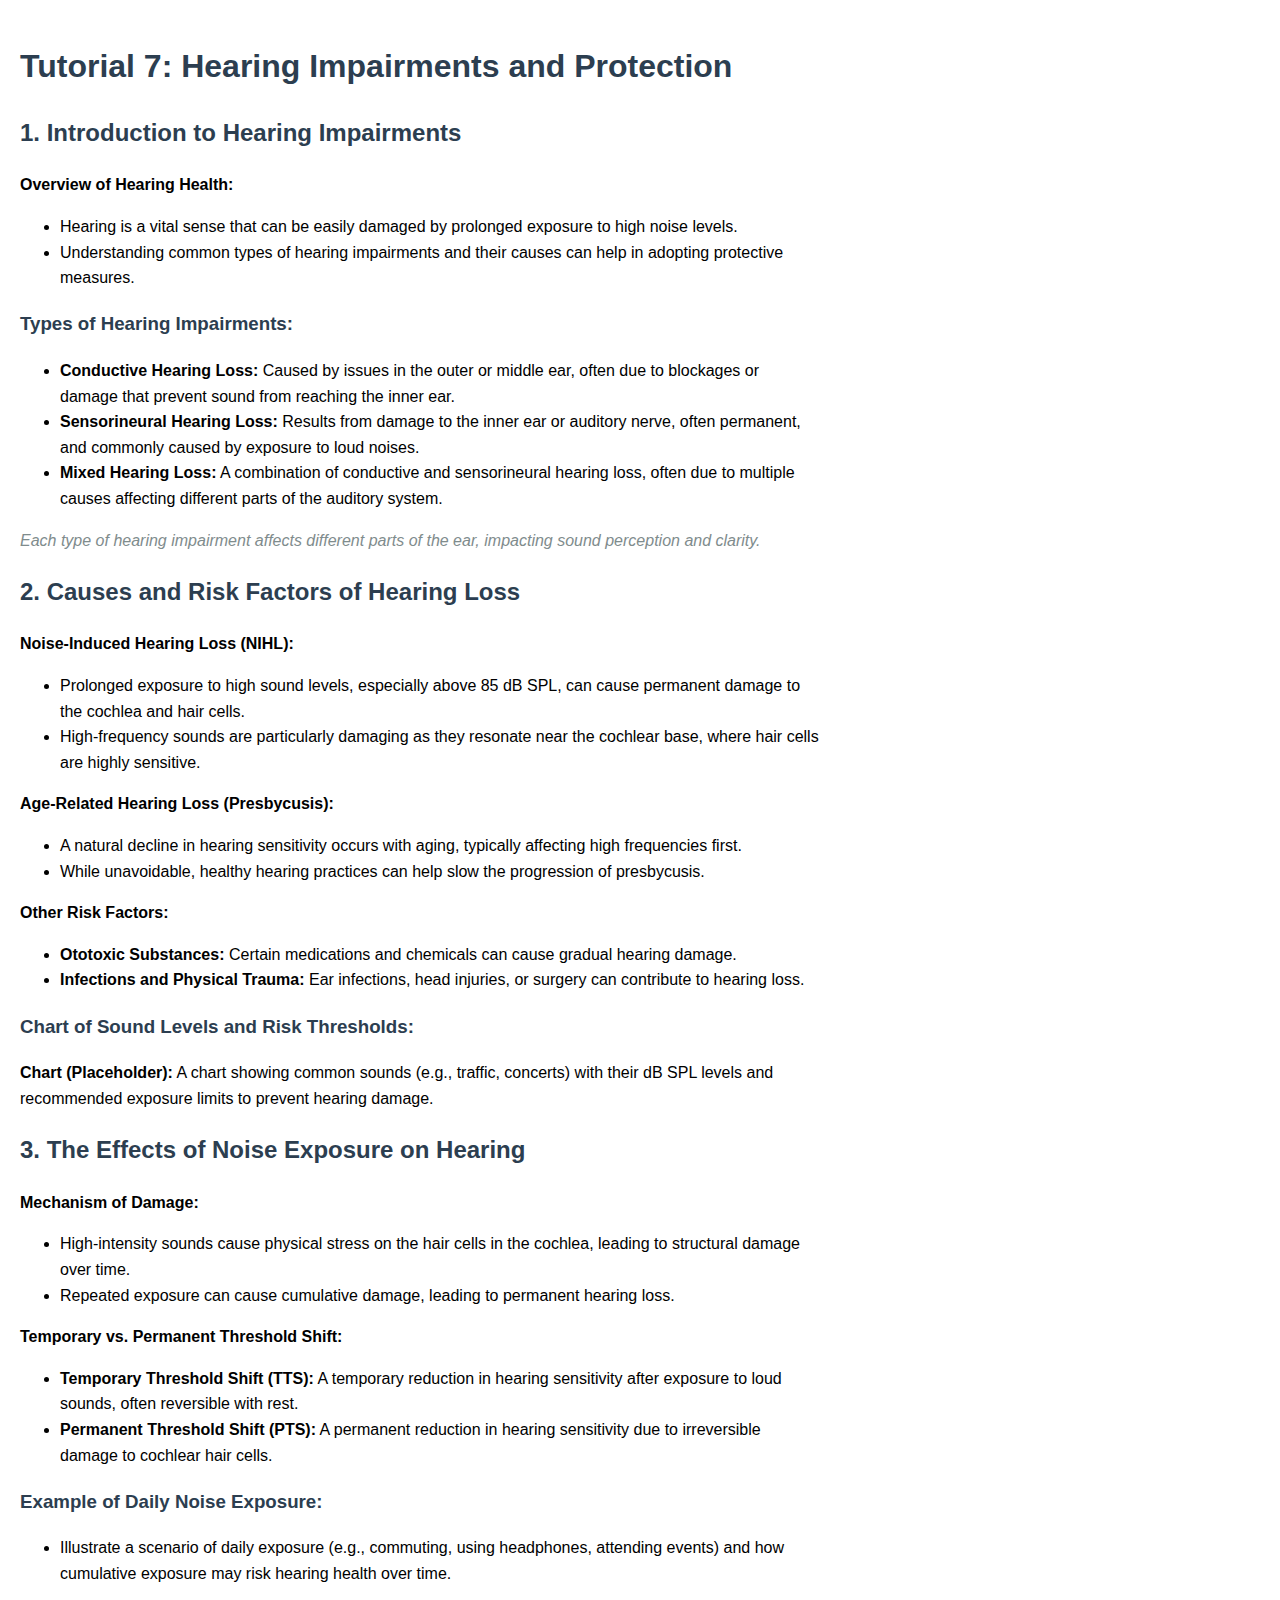
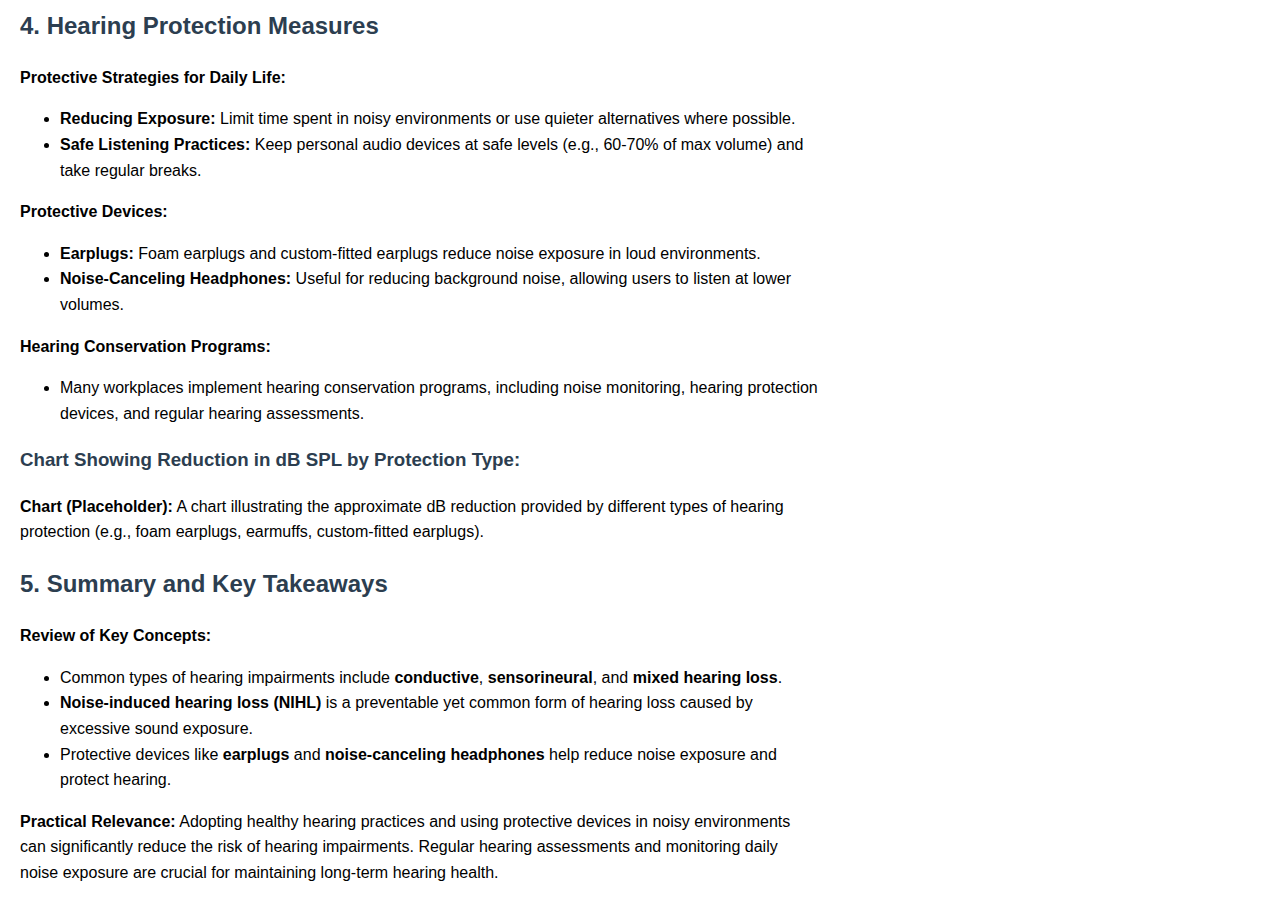
<file: revised7.html>
<!DOCTYPE html>
<html lang="en">
<head>
    <meta charset="UTF-8">
    <meta name="viewport" content="width=device-width, initial-scale=1.0">
    <title>Tutorial 7: Hearing Impairments and Protection</title>
    <style>
        body {
            font-family: Arial, sans-serif;
            line-height: 1.6;
            margin: 0;
            padding: 20px;
            max-width: 800px;
        }
        h1, h2, h3 {
            color: #2c3e50;
        }
        .note {
            font-style: italic;
            color: #7f8c8d;
        }
    </style>
</head>
<body>

<h1>Tutorial 7: Hearing Impairments and Protection</h1>

<h2>1. Introduction to Hearing Impairments</h2>

<p><b>Overview of Hearing Health:</b></p>
<ul>
    <li>Hearing is a vital sense that can be easily damaged by prolonged exposure to high noise levels.</li>
    <li>Understanding common types of hearing impairments and their causes can help in adopting protective measures.</li>
</ul>

<h3>Types of Hearing Impairments:</h3>
<ul>
    <li><b>Conductive Hearing Loss:</b> Caused by issues in the outer or middle ear, often due to blockages or damage that prevent sound from reaching the inner ear.</li>
    <li><b>Sensorineural Hearing Loss:</b> Results from damage to the inner ear or auditory nerve, often permanent, and commonly caused by exposure to loud noises.</li>
    <li><b>Mixed Hearing Loss:</b> A combination of conductive and sensorineural hearing loss, often due to multiple causes affecting different parts of the auditory system.</li>
</ul>

<p class="note">Each type of hearing impairment affects different parts of the ear, impacting sound perception and clarity.</p>

<h2>2. Causes and Risk Factors of Hearing Loss</h2>

<p><b>Noise-Induced Hearing Loss (NIHL):</b></p>
<ul>
    <li>Prolonged exposure to high sound levels, especially above 85 dB SPL, can cause permanent damage to the cochlea and hair cells.</li>
    <li>High-frequency sounds are particularly damaging as they resonate near the cochlear base, where hair cells are highly sensitive.</li>
</ul>

<p><b>Age-Related Hearing Loss (Presbycusis):</b></p>
<ul>
    <li>A natural decline in hearing sensitivity occurs with aging, typically affecting high frequencies first.</li>
    <li>While unavoidable, healthy hearing practices can help slow the progression of presbycusis.</li>
</ul>

<p><b>Other Risk Factors:</b></p>
<ul>
    <li><b>Ototoxic Substances:</b> Certain medications and chemicals can cause gradual hearing damage.</li>
    <li><b>Infections and Physical Trauma:</b> Ear infections, head injuries, or surgery can contribute to hearing loss.</li>
</ul>

<h3>Chart of Sound Levels and Risk Thresholds:</h3>
<p><b>Chart (Placeholder):</b> A chart showing common sounds (e.g., traffic, concerts) with their dB SPL levels and recommended exposure limits to prevent hearing damage.</p>

<h2>3. The Effects of Noise Exposure on Hearing</h2>

<p><b>Mechanism of Damage:</b></p>
<ul>
    <li>High-intensity sounds cause physical stress on the hair cells in the cochlea, leading to structural damage over time.</li>
    <li>Repeated exposure can cause cumulative damage, leading to permanent hearing loss.</li>
</ul>

<p><b>Temporary vs. Permanent Threshold Shift:</b></p>
<ul>
    <li><b>Temporary Threshold Shift (TTS):</b> A temporary reduction in hearing sensitivity after exposure to loud sounds, often reversible with rest.</li>
    <li><b>Permanent Threshold Shift (PTS):</b> A permanent reduction in hearing sensitivity due to irreversible damage to cochlear hair cells.</li>
</ul>

<h3>Example of Daily Noise Exposure:</h3>
<ul>
    <li>Illustrate a scenario of daily exposure (e.g., commuting, using headphones, attending events) and how cumulative exposure may risk hearing health over time.</li>
</ul>

<h2>4. Hearing Protection Measures</h2>

<p><b>Protective Strategies for Daily Life:</b></p>
<ul>
    <li><b>Reducing Exposure:</b> Limit time spent in noisy environments or use quieter alternatives where possible.</li>
    <li><b>Safe Listening Practices:</b> Keep personal audio devices at safe levels (e.g., 60-70% of max volume) and take regular breaks.</li>
</ul>

<p><b>Protective Devices:</b></p>
<ul>
    <li><b>Earplugs:</b> Foam earplugs and custom-fitted earplugs reduce noise exposure in loud environments.</li>
    <li><b>Noise-Canceling Headphones:</b> Useful for reducing background noise, allowing users to listen at lower volumes.</li>
</ul>

<p><b>Hearing Conservation Programs:</b></p>
<ul>
    <li>Many workplaces implement hearing conservation programs, including noise monitoring, hearing protection devices, and regular hearing assessments.</li>
</ul>

<h3>Chart Showing Reduction in dB SPL by Protection Type:</h3>
<p><b>Chart (Placeholder):</b> A chart illustrating the approximate dB reduction provided by different types of hearing protection (e.g., foam earplugs, earmuffs, custom-fitted earplugs).</p>

<h2>5. Summary and Key Takeaways</h2>
<p><b>Review of Key Concepts:</b></p>
<ul>
    <li>Common types of hearing impairments include <b>conductive</b>, <b>sensorineural</b>, and <b>mixed hearing loss</b>.</li>
    <li><b>Noise-induced hearing loss (NIHL)</b> is a preventable yet common form of hearing loss caused by excessive sound exposure.</li>
    <li>Protective devices like <b>earplugs</b> and <b>noise-canceling headphones</b> help reduce noise exposure and protect hearing.</li>
</ul>

<p><b>Practical Relevance:</b> Adopting healthy hearing practices and using protective devices in noisy environments can significantly reduce the risk of hearing impairments. Regular hearing assessments and monitoring daily noise exposure are crucial for maintaining long-term hearing health.</p>

</body>
</html>
</file>
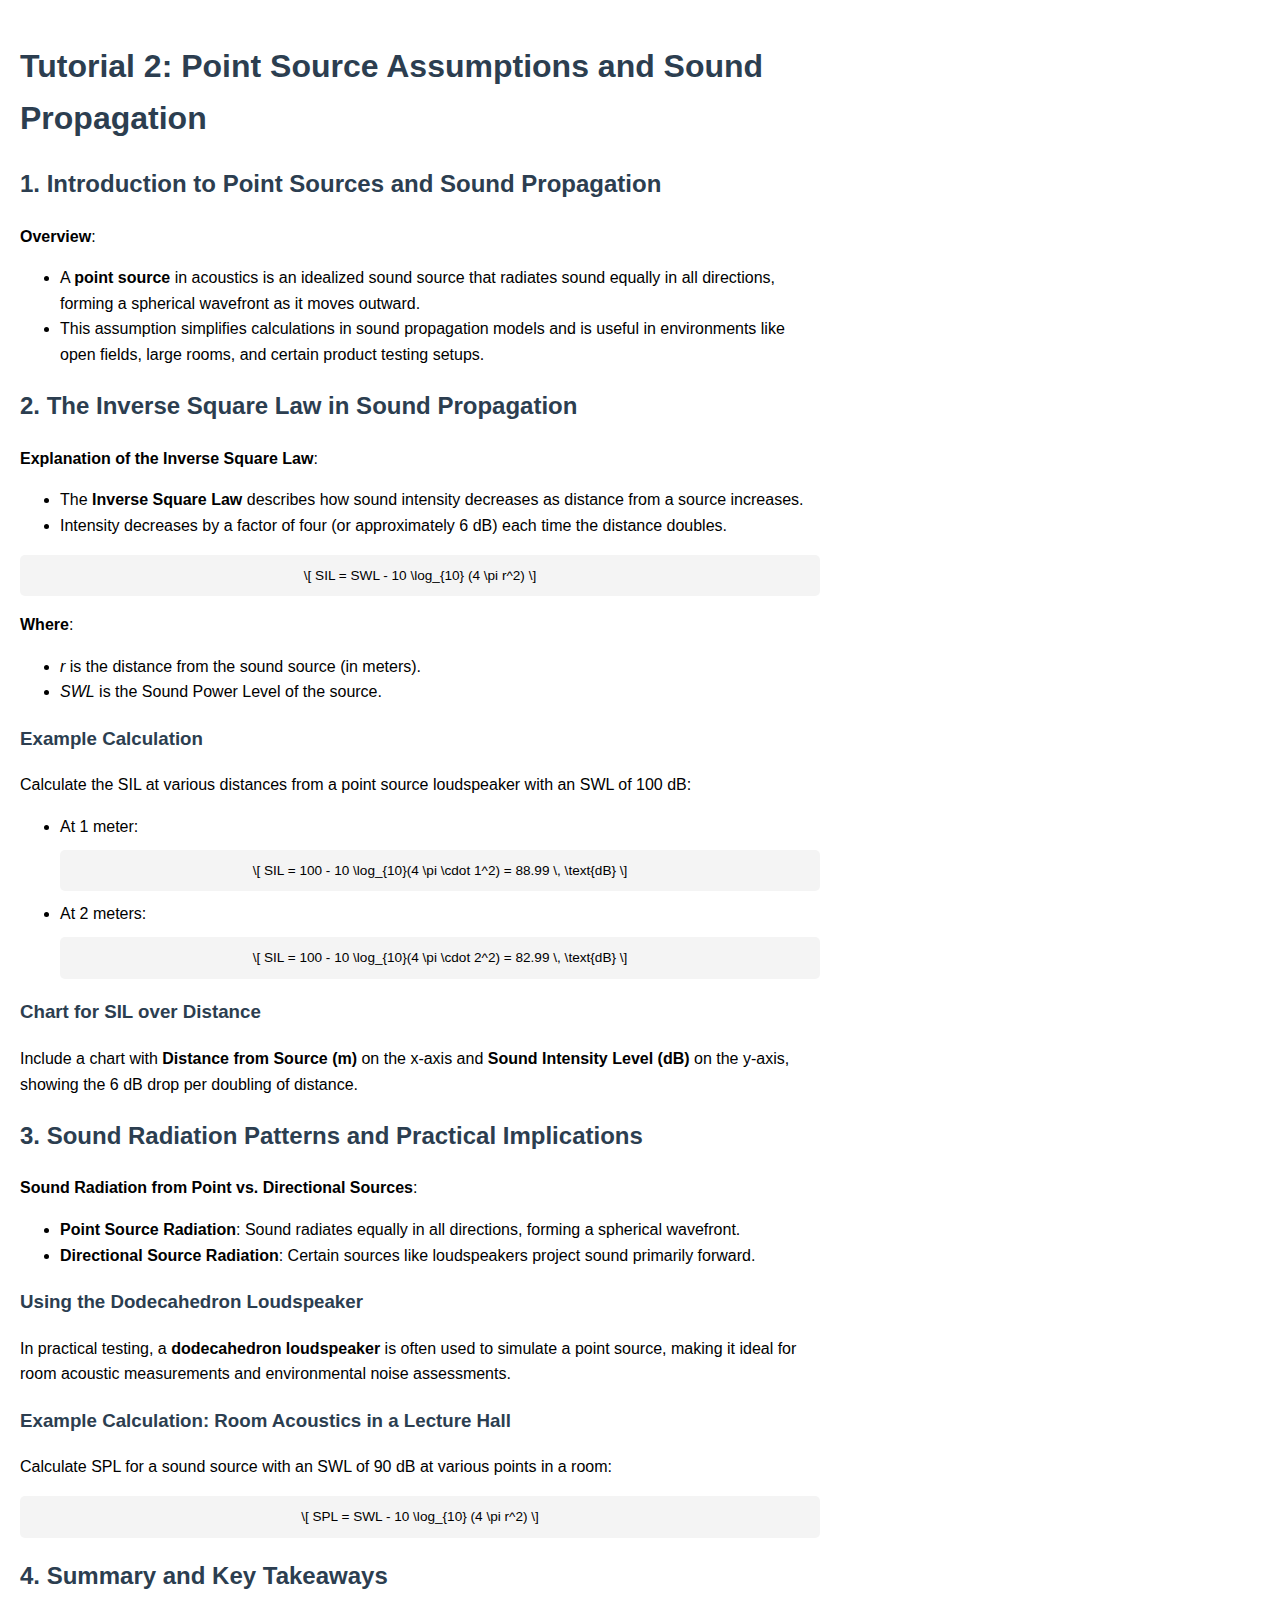
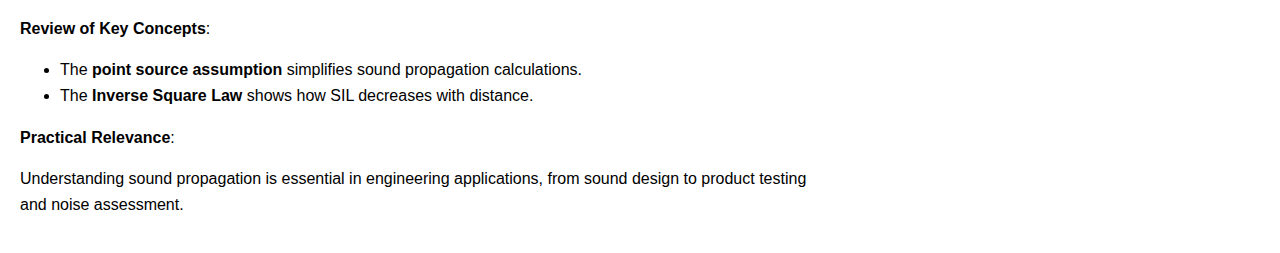
<file: tutorial2.html>
<!DOCTYPE html>
<html lang="en">
<head>
    <meta charset="UTF-8">
    <meta name="viewport" content="width=device-width, initial-scale=1.0">
    <title>Tutorial 2: Point Source Assumptions and Sound Propagation</title>
    <style>
        body {
            font-family: Arial, sans-serif;
            line-height: 1.6;
            margin: 0;
            padding: 20px;
            max-width: 800px;
        }
        h1, h2, h3 {
            color: #2c3e50;
        }
        .formula {
            background-color: #f4f4f4;
            padding: 10px;
            border-radius: 5px;
            font-size: 0.85em;
            text-align: center;
            margin: 10px 0;
            max-width: 100%;
            overflow-x: auto;
            white-space: nowrap;
        }
        .note {
            font-style: italic;
            color: #7f8c8d;
        }
    </style>
</head>
<body>

<h1>Tutorial 2: Point Source Assumptions and Sound Propagation</h1>

<h2>1. Introduction to Point Sources and Sound Propagation</h2>
<p><strong>Overview</strong>:</p>
<ul>
    <li>A <strong>point source</strong> in acoustics is an idealized sound source that radiates sound equally in all directions, forming a spherical wavefront as it moves outward.</li>
    <li>This assumption simplifies calculations in sound propagation models and is useful in environments like open fields, large rooms, and certain product testing setups.</li>
</ul>

<h2>2. The Inverse Square Law in Sound Propagation</h2>
<p><strong>Explanation of the Inverse Square Law</strong>:</p>
<ul>
    <li>The <strong>Inverse Square Law</strong> describes how sound intensity decreases as distance from a source increases.</li>
    <li>Intensity decreases by a factor of four (or approximately 6 dB) each time the distance doubles.</li>
</ul>

<div class="formula">
    \[ SIL = SWL - 10 \log_{10} (4 \pi r^2) \]
</div>

<p><strong>Where</strong>:</p>
<ul>
    <li><em>r</em> is the distance from the sound source (in meters).</li>
    <li><em>SWL</em> is the Sound Power Level of the source.</li>
</ul>

<h3>Example Calculation</h3>
<p>Calculate the SIL at various distances from a point source loudspeaker with an SWL of 100 dB:</p>
<ul>
    <li>At 1 meter:
        <div class="formula">
            \[ SIL = 100 - 10 \log_{10}(4 \pi \cdot 1^2) = 88.99 \, \text{dB} \]
        </div>
    </li>
    <li>At 2 meters:
        <div class="formula">
            \[ SIL = 100 - 10 \log_{10}(4 \pi \cdot 2^2) = 82.99 \, \text{dB} \]
        </div>
    </li>
</ul>

<h3>Chart for SIL over Distance</h3>
<p>Include a chart with <strong>Distance from Source (m)</strong> on the x-axis and <strong>Sound Intensity Level (dB)</strong> on the y-axis, showing the 6 dB drop per doubling of distance.</p>

<h2>3. Sound Radiation Patterns and Practical Implications</h2>

<p><strong>Sound Radiation from Point vs. Directional Sources</strong>:</p>
<ul>
    <li><strong>Point Source Radiation</strong>: Sound radiates equally in all directions, forming a spherical wavefront.</li>
    <li><strong>Directional Source Radiation</strong>: Certain sources like loudspeakers project sound primarily forward.</li>
</ul>

<h3>Using the Dodecahedron Loudspeaker</h3>
<p>In practical testing, a <strong>dodecahedron loudspeaker</strong> is often used to simulate a point source, making it ideal for room acoustic measurements and environmental noise assessments.</p>

<h3>Example Calculation: Room Acoustics in a Lecture Hall</h3>
<p>Calculate SPL for a sound source with an SWL of 90 dB at various points in a room:</p>
<div class="formula">
    \[ SPL = SWL - 10 \log_{10} (4 \pi r^2) \]
</div>

<h2>4. Summary and Key Takeaways</h2>
<p><strong>Review of Key Concepts</strong>:</p>
<ul>
    <li>The <strong>point source assumption</strong> simplifies sound propagation calculations.</li>
    <li>The <strong>Inverse Square Law</strong> shows how SIL decreases with distance.</li>
</ul>

<p><strong>Practical Relevance</strong>:</p>
<p>Understanding sound propagation is essential in engineering applications, from sound design to product testing and noise assessment.</p>

</body>
</html>
</file>
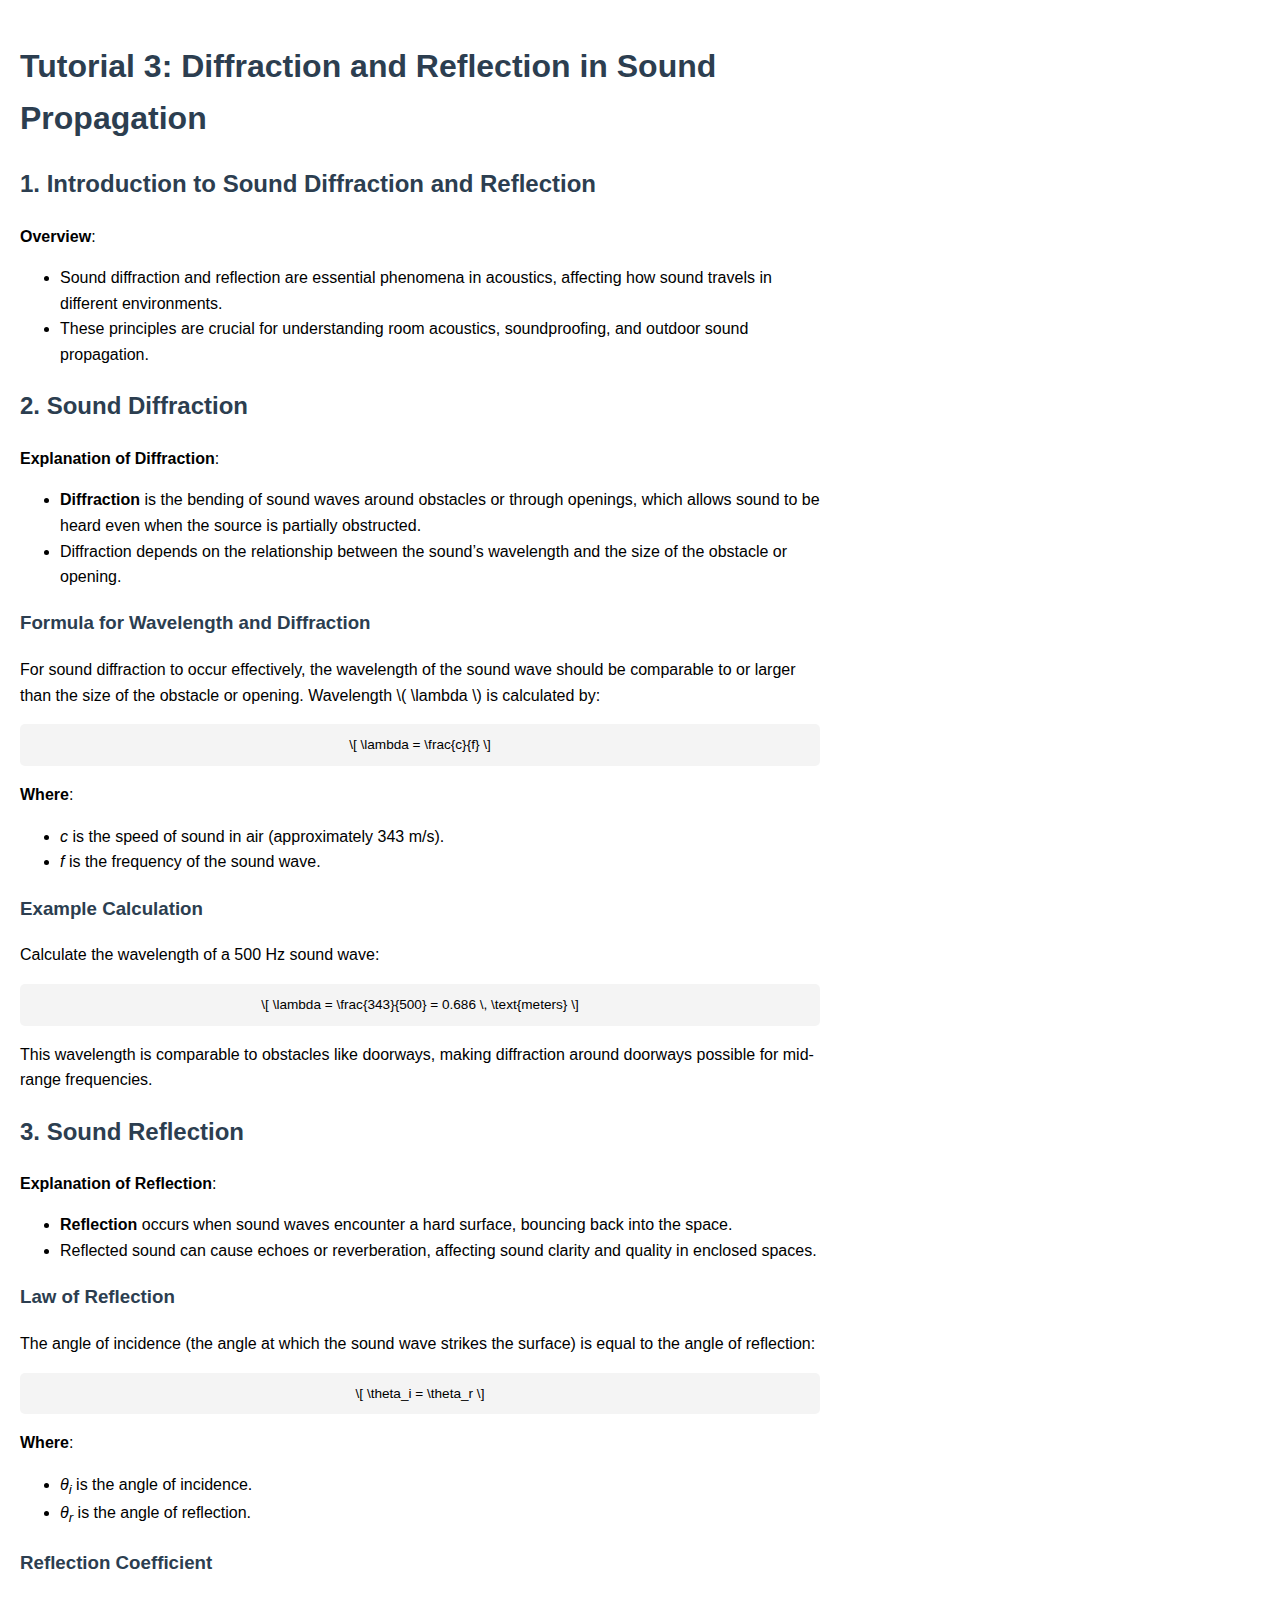
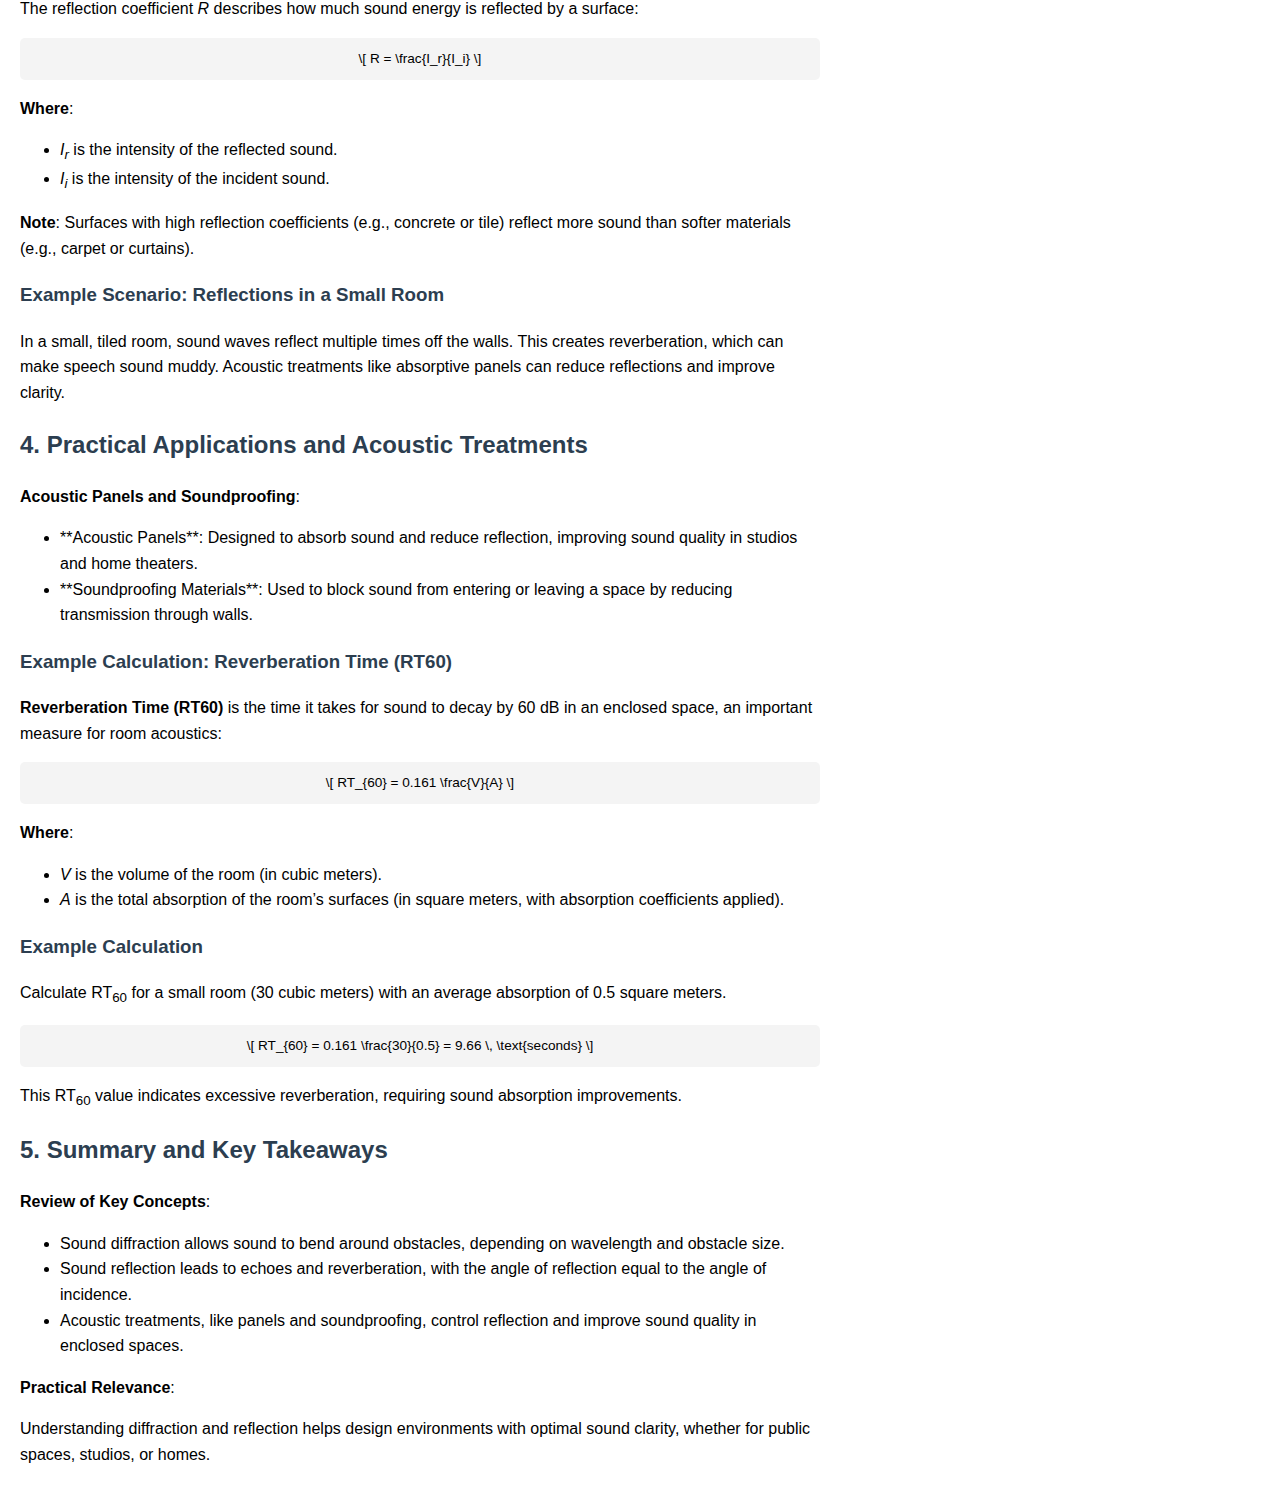
<file: tutorial3.html>
<!DOCTYPE html>
<html lang="en">
<head>
    <meta charset="UTF-8">
    <meta name="viewport" content="width=device-width, initial-scale=1.0">
    <title>Tutorial 3: Diffraction and Reflection in Sound Propagation</title>
    <style>
        body {
            font-family: Arial, sans-serif;
            line-height: 1.6;
            margin: 0;
            padding: 20px;
            max-width: 800px;
        }
        h1, h2, h3 {
            color: #2c3e50;
        }
        .formula {
            background-color: #f4f4f4;
            padding: 10px;
            border-radius: 5px;
            font-size: 0.85em;
            text-align: center;
            margin: 10px 0;
            max-width: 100%;
            overflow-x: auto;
            white-space: nowrap;
        }
        .note {
            font-style: italic;
            color: #7f8c8d;
        }
    </style>
</head>
<body>

<h1>Tutorial 3: Diffraction and Reflection in Sound Propagation</h1>

<h2>1. Introduction to Sound Diffraction and Reflection</h2>
<p><strong>Overview</strong>:</p>
<ul>
    <li>Sound diffraction and reflection are essential phenomena in acoustics, affecting how sound travels in different environments.</li>
    <li>These principles are crucial for understanding room acoustics, soundproofing, and outdoor sound propagation.</li>
</ul>

<h2>2. Sound Diffraction</h2>
<p><strong>Explanation of Diffraction</strong>:</p>
<ul>
    <li><strong>Diffraction</strong> is the bending of sound waves around obstacles or through openings, which allows sound to be heard even when the source is partially obstructed.</li>
    <li>Diffraction depends on the relationship between the sound’s wavelength and the size of the obstacle or opening.</li>
</ul>

<h3>Formula for Wavelength and Diffraction</h3>
<p>For sound diffraction to occur effectively, the wavelength of the sound wave should be comparable to or larger than the size of the obstacle or opening. Wavelength \( \lambda \) is calculated by:</p>

<div class="formula">
    \[ \lambda = \frac{c}{f} \]
</div>

<p><strong>Where</strong>:</p>
<ul>
    <li><em>c</em> is the speed of sound in air (approximately 343 m/s).</li>
    <li><em>f</em> is the frequency of the sound wave.</li>
</ul>

<h3>Example Calculation</h3>
<p>Calculate the wavelength of a 500 Hz sound wave:</p>
<div class="formula">
    \[ \lambda = \frac{343}{500} = 0.686 \, \text{meters} \]
</div>
<p>This wavelength is comparable to obstacles like doorways, making diffraction around doorways possible for mid-range frequencies.</p>

<h2>3. Sound Reflection</h2>
<p><strong>Explanation of Reflection</strong>:</p>
<ul>
    <li><strong>Reflection</strong> occurs when sound waves encounter a hard surface, bouncing back into the space.</li>
    <li>Reflected sound can cause echoes or reverberation, affecting sound clarity and quality in enclosed spaces.</li>
</ul>

<h3>Law of Reflection</h3>
<p>The angle of incidence (the angle at which the sound wave strikes the surface) is equal to the angle of reflection:</p>

<div class="formula">
    \[ \theta_i = \theta_r \]
</div>

<p><strong>Where</strong>:</p>
<ul>
    <li><em>θ<sub>i</sub></em> is the angle of incidence.</li>
    <li><em>θ<sub>r</sub></em> is the angle of reflection.</li>
</ul>

<h3>Reflection Coefficient</h3>
<p>The reflection coefficient <em>R</em> describes how much sound energy is reflected by a surface:</p>

<div class="formula">
    \[ R = \frac{I_r}{I_i} \]
</div>

<p><strong>Where</strong>:</p>
<ul>
    <li><em>I<sub>r</sub></em> is the intensity of the reflected sound.</li>
    <li><em>I<sub>i</sub></em> is the intensity of the incident sound.</li>
</ul>

<p><strong>Note</strong>: Surfaces with high reflection coefficients (e.g., concrete or tile) reflect more sound than softer materials (e.g., carpet or curtains).</p>

<h3>Example Scenario: Reflections in a Small Room</h3>
<p>In a small, tiled room, sound waves reflect multiple times off the walls. This creates reverberation, which can make speech sound muddy. Acoustic treatments like absorptive panels can reduce reflections and improve clarity.</p>

<h2>4. Practical Applications and Acoustic Treatments</h2>

<p><strong>Acoustic Panels and Soundproofing</strong>:</p>
<ul>
    <li>**Acoustic Panels**: Designed to absorb sound and reduce reflection, improving sound quality in studios and home theaters.</li>
    <li>**Soundproofing Materials**: Used to block sound from entering or leaving a space by reducing transmission through walls.</li>
</ul>

<h3>Example Calculation: Reverberation Time (RT60)</h3>
<p><strong>Reverberation Time (RT60)</strong> is the time it takes for sound to decay by 60 dB in an enclosed space, an important measure for room acoustics:</p>
<div class="formula">
    \[ RT_{60} = 0.161 \frac{V}{A} \]
</div>

<p><strong>Where</strong>:</p>
<ul>
    <li><em>V</em> is the volume of the room (in cubic meters).</li>
    <li><em>A</em> is the total absorption of the room’s surfaces (in square meters, with absorption coefficients applied).</li>
</ul>

<h3>Example Calculation</h3>
<p>Calculate RT<sub>60</sub> for a small room (30 cubic meters) with an average absorption of 0.5 square meters.</p>
<div class="formula">
    \[ RT_{60} = 0.161 \frac{30}{0.5} = 9.66 \, \text{seconds} \]
</div>
<p>This RT<sub>60</sub> value indicates excessive reverberation, requiring sound absorption improvements.</p>

<h2>5. Summary and Key Takeaways</h2>
<p><strong>Review of Key Concepts</strong>:</p>
<ul>
    <li>Sound diffraction allows sound to bend around obstacles, depending on wavelength and obstacle size.</li>
    <li>Sound reflection leads to echoes and reverberation, with the angle of reflection equal to the angle of incidence.</li>
    <li>Acoustic treatments, like panels and soundproofing, control reflection and improve sound quality in enclosed spaces.</li>
</ul>

<p><strong>Practical Relevance</strong>:</p>
<p>Understanding diffraction and reflection helps design environments with optimal sound clarity, whether for public spaces, studios, or homes.</p>

</body>
</html>
</file>
